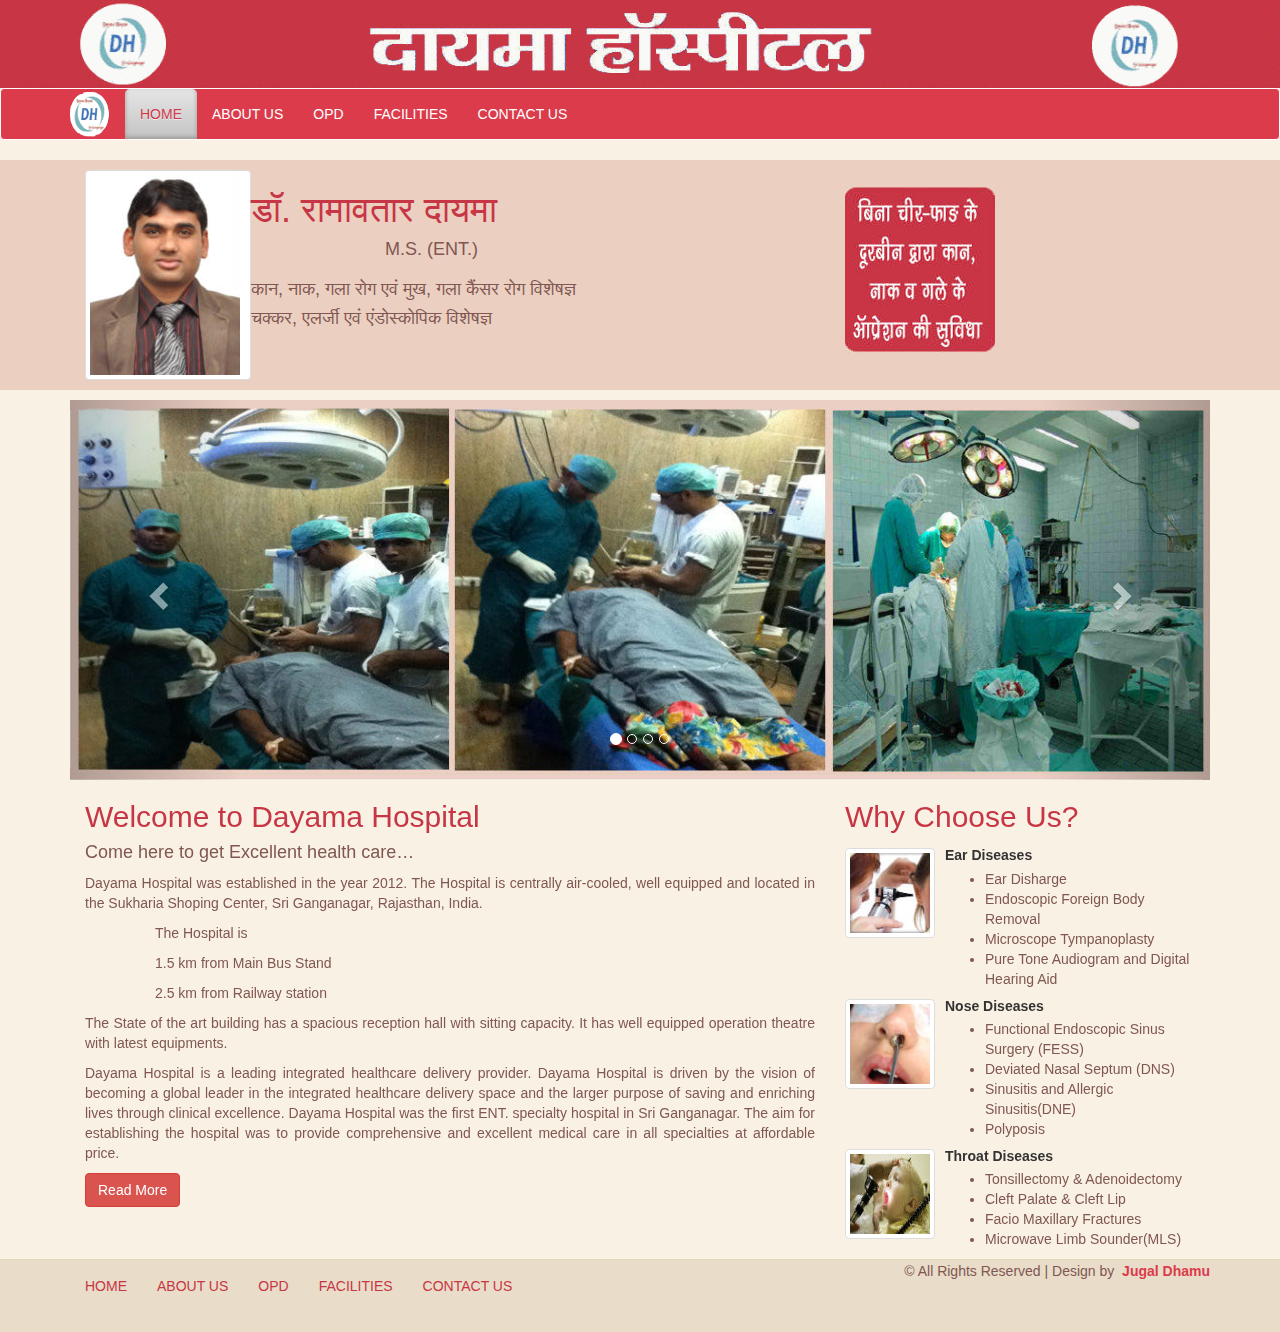
<file: index.html>
<!DOCTYPE HTML>
<html>
<head>
    <title>Dayama ENT Hospital || ENT Doctors Sri Ganganagar</title>
    <meta name="keywords" content="ENT, ENT Doctor, Sri Ganganagar, ENT in sri Ganganagar, ENT">
    <meta name="description" content="ENT Doctor in Sri Ganganagar, ENT surgeon in Sri Ganganagar Dr. Ramavtar Dayama is located at sukharia shoping center, opp. choudhary ultrasound, Sri Ganganagar(Rajasthan), ENT">
    <meta http-equiv="Content-Language" content="hi">
    <meta http-equiv="Content-Language" content="En">
    <meta http-equiv="Content-Type" content="text/html; charset=utf-8" />
    <!-- Bootstrap CDN-->
    <!-- Latest compiled and minified CSS -->
    <link rel="stylesheet" href="https://maxcdn.bootstrapcdn.com/bootstrap/3.2.0/css/bootstrap.min.css">
    <link href="https://maxcdn.bootstrapcdn.com/font-awesome/4.1.0/css/font-awesome.min.css" rel="stylesheet">
    <!-- Optional theme -->
    <!--End Bootstrap CDN-->
    <link href="css/style.css" rel="stylesheet" type="text/css" media="all" />

</head>
<div class="row-fluid">
    <img class="center-block img-responsive" src="images/banner.png" alt="header banner" />
</div>
<nav class="navbar navbar-custom" role="navigation">
  <div class="container">
    <div class="navbar-header">
      <button id="togl" class="navbar-toggle" type="button" data-toggle="collapse" data-target=".bs-navbar-collapse">
        <span class="sr-only">Menu</span>
        <span class="icon-bar"></span>
        <span class="icon-bar"></span>
        <span class="icon-bar"></span>
      </button>
       <a class="navbar-brand" rel="home" href="#" title="Dayama Hospital">
        <img style="max-width:100%; margin-top: -12px;"
             src="images/logo.png">
        </a>
    </div>
    <div class="collapse navbar-collapse bs-navbar-collapse"> 
      <ul class="nav navbar-nav">
        <li class="active">
          <a href="#">HOME</a>
        </li>
        <li>
          <a href="about.html">ABOUT US</a>
        </li>
        <li class="dropdown"><a href="opd.html" class="dropdown-toggle" data-toggle="dropdown">OPD</a>
              <ul class="dropdown-menu">
                  <li class="dropdown header">Our OPDs</a></li>
                  <li><a href="opd.html">Sri Karanpur</a></li>
                  <li><a href="opd.html">Padampur</a></li>
                  <li><a href="opd.html#rsnr">Raisinghnagar</a></li>
                  <li><a href="opd.html#gspr">Gajsingh pur</a></li>
                  <li><a href="opd.html#apgh">Anoopgarh</a></li>
                  <li><a href="opd.html#ghsn">Gharsana</a></li>
                  <li><a href="opd.html#abhr">Abohar</a></li>
                  <li><a href="opd.html#mlot">Malout</a></li>
                  <li><a href="opd.html#stgh">Suratgarh</a></li>
              </ul>
        </li>
        <li class="dropdown"><a href="facility.html" class="dropdown-toggle" data-toggle="dropdown">FACILITIES</a>
              <ul class="dropdown-menu">
                  <li><a href="facility.html">Endoscopy</a></li>
                  <li><a href="facility.html">Audiometer Testing</a></li>
                  <li><a href="facility.html#medical">Medical Store</a></li>
                  <li><a href="facility.html#ward">Patient Ward</a></li>
                  <li><a href="facility.html#theatre">Operation Theatre</a></li>
                  <li><a href="facility.html#lab">Laboratory</a></li>
              </ul>
        </li>
        <li>
          <a href="contact.html">CONTACT US</a>
        </li>
      </ul>
    </div>
    </div>
</nav>
    <body>
    <div id="p" class="container-fluid">
        <div class="container">
        <div class="col-xs-12 col-sm-8 col-md-8 col-lg-8">
            <div class="media">
            <img class="media-object img-thumbnail pull-left" src="images/profile.jpg" alt="profile Photo">
                <div class="media-heading">
                <h1 class="media-title">डॉ. रामावतार दायमा</h1>
                <h4 style="padding-left:300px;" class="media-title">M.S. (ENT.)</h4>
                </div>
                <div class="media-body">
                <h4 lang="hi" id="hind">कान, नाक, गला रोग एवं मुख, गला कैंसर रोग विशेषज्ञ</h4>
                <h4 lang="hi" id="hind">चक्कर, एलर्जी एवं एंडोस्कोपिक विशेषज्ञ</h4>
                </div>
            </div>
        </div>
        <div  class="col-xs-12 col-sm-2 col-md-2 col-lg-2">
            <img class="img-responsive" src="images/add.jpg" />
        </div>
        </div>
    </div>

    <p></p>
    <div class="container">
        <div id="slider" class="carousel slide" data-ride="carousel">
            <ol class="carousel-indicators">
                <li data-target="#slider" data-slide-to="0" class="active"></li>
                <li data-target="#slider" data-slide-to="1"></li>
                <li data-target="#slider" data-slide-to="2"></li>
                <li data-target="#slider" data-slide-to="3"></li>
            </ol>
            <div class="carousel-inner">
                <div class="active item">
                    <img src="./images/slide-1.jpg" alt="" />
                </div>
                <div class="item">
                    <img src="./images/slide-2.jpg" alt="" />
                </div>
                <div class="item">
                    <img src="./images/slide-3.jpg" alt="" />
                </div>
                <div class="item">
                    <img src="./images/slide-4.jpg" alt="" />
                </div>
            </div>
            <a class="left carousel-control" href="#slider" data-slide="prev"><span class="glyphicon glyphicon-chevron-left"></span></a>
            <a class="right carousel-control" href="#slider" data-slide="next"><span class="glyphicon glyphicon-chevron-right"></span></a>
        </div>
    </div>

   <div class="container">
       <div class="col-sm-6 col-md-8 col-md-8">
            <h2>Welcome to Dayama Hospital</h2>
			<h4>Come here to get Excellent health care…</h4>
			<p class="text-justify">Dayama Hospital was established in the year 2012. The Hospital is centrally air-cooled, well equipped and located in the Sukharia Shoping Center, Sri Ganganagar, Rajasthan, India.</p>
            <p style="text-indent: 5em;">The Hospital is</p>
            <p style="text-indent: 5em;">1.5 km from Main Bus Stand</p>
            <p style="text-indent: 5em;">2.5 km from Railway station</p>

            <p class="text-justify">The State of the art building has a spacious reception hall with sitting capacity. It has well equipped operation theatre with latest equipments.</p>
			<p class="text-justify">Dayama Hospital is a leading integrated healthcare delivery provider. Dayama Hospital is driven by the vision of becoming a global leader in the integrated healthcare delivery space and the larger purpose of saving and enriching lives through clinical excellence. Dayama Hospital was the first ENT. specialty hospital in Sri Ganganagar. The aim for establishing the hospital was to provide comprehensive and excellent medical care in all specialties at affordable price.</p>
    <a href="#" class="btn btn-primary btn-danger">Read More</a>
       </div>
       <div class="col-sm-6 col-md-4 col-md-4">
            <h2>Why Choose Us?</h2>
            <div class="media">
               <a class="pull-left" href="#"> <img class="media-object img-thumbnail" src="./images/ear-media.jpg" alt="Ear Diseases" /></a>
                <div class="media-body">    
                    <h5 class="media-heading"><strong>Ear Diseases</strong></h5>
                        <ul class="l_clr">
                            <li>Ear Disharge</li>
                            <li>Endoscopic Foreign Body Removal</li>
                            <li>Microscope Tympanoplasty</li>
                            <li>Pure Tone Audiogram and Digital Hearing Aid</li>
                        </ul>
                </div>
               <a class="pull-left" href="#"> <img class="media-object img-thumbnail" src="./images/nose-media.jpg" alt="Nose Diseases" /></a>
                <div class="media-body">    
                    <h5 class="media-heading"><strong>Nose Diseases</strong></h5>
                        <ul class="l_clr">
                            <li>Functional Endoscopic Sinus Surgery (FESS)</li>
                            <li>Deviated Nasal Septum (DNS)</li>
                            <li>Sinusitis and Allergic Sinusitis(DNE)</li>
                            <li>Polyposis</li>
                        </ul>
                </div>
               <a class="pull-left" href="#"> <img class="media-object img-thumbnail" src="./images/throat-media.jpg" alt="Throat Diseases" /></a>
                <div class="media-body">    
                    <h5 class="media-heading"><strong>Throat Diseases</strong></h5><ul class="l_clr">
                            <li>Tonsillectomy & Adenoidectomy</li>
                            <li>Cleft Palate & Cleft Lip</li>
                            <li>Facio Maxillary Fractures</li>
                            <li>Microwave Limb Sounder(MLS)</li>
                        </ul>                    
                </div>
            </div>
       </div>
   </div>
   <div class="container-fluid" id="bg_color">
     <div class="navbar navbar-custom_a navbar-bottom">
         <div class="container">
          <ul class="nav navbar-nav a_clr">
            <li class="active">
              <a href="#">HOME</a>
            </li>
            <li>
              <a href="about.html">ABOUT US</a>
            </li>
            <li>
              <a href="opd.html">OPD</a>
            </li>
            <li>
              <a href="facility.html">FACILITIES</a>
            </li>
            <li>
              <a href="contact.html">CONTACT US</a>
            </li>
          </ul>
			<p class="pull-right">© All Rights Reserved | Design by&nbsp; <a style="text-decoration:none; color:#DC3B4B;" href="http://dhamu.in/"> <strong>Jugal Dhamu</strong></a></p>
         </div>
     </div>
    <!-- Latest compiled and minified JavaScript -->
    <script src="http://cdnjs.cloudflare.com/ajax/libs/jquery/2.0.3/jquery.min.js"></script>
    <script src="https://maxcdn.bootstrapcdn.com/bootstrap/3.2.0/js/bootstrap.min.js"></script>
    </body>
</html>
</file>
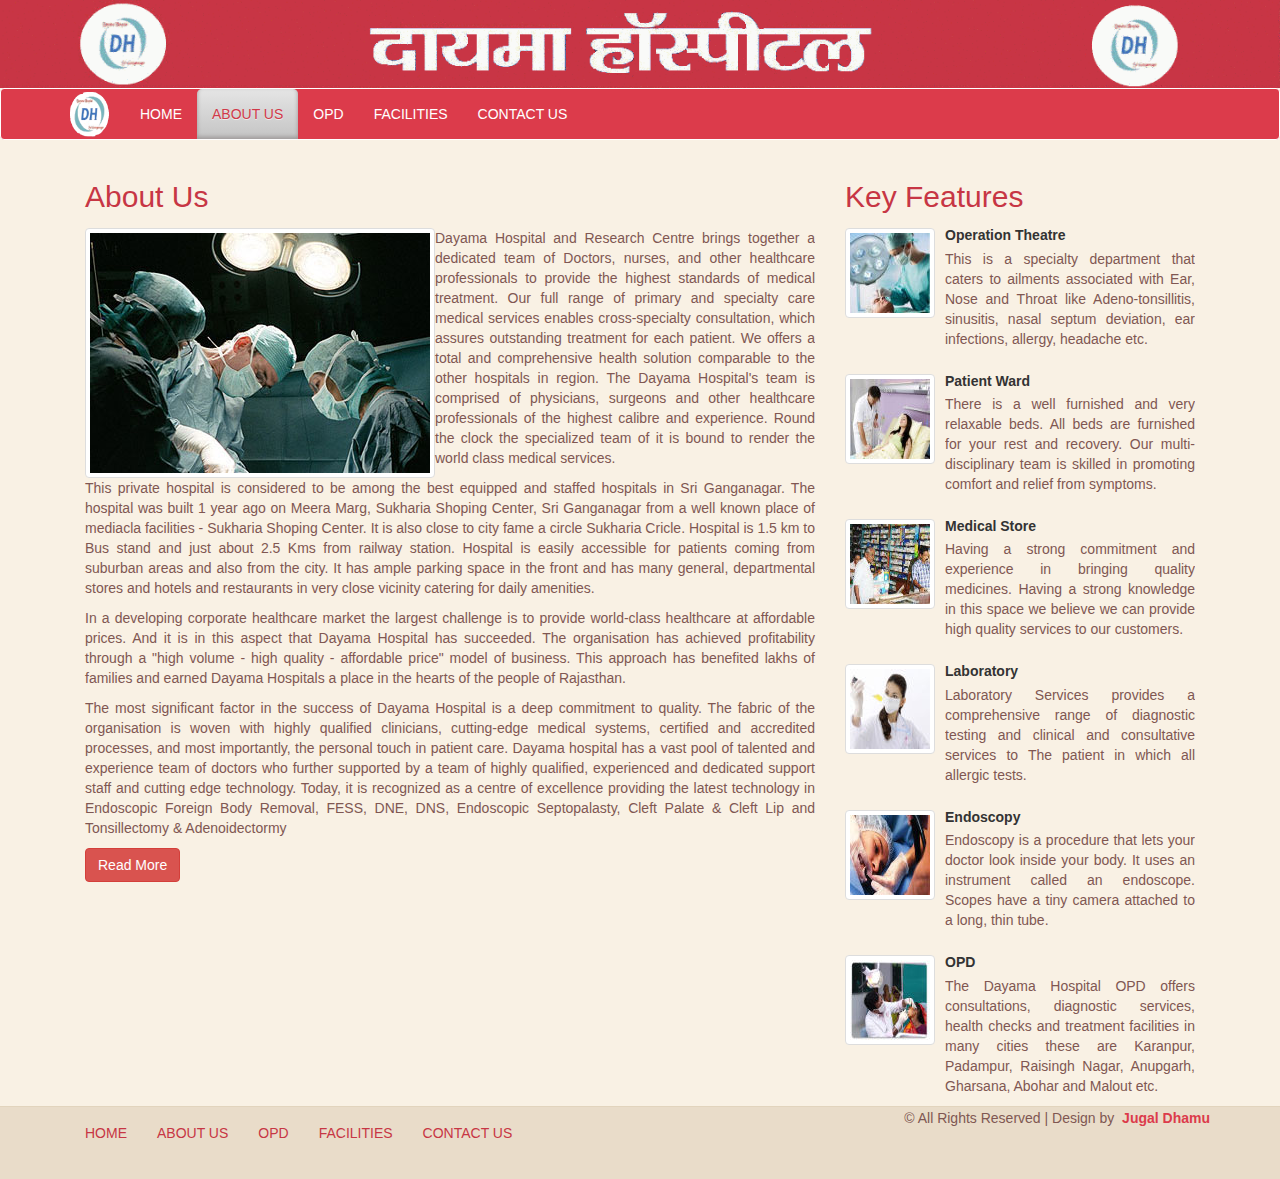
<file: about.html>
<!DOCTYPE HTML>
<html>
<head>
    <title>Dayama ENT Hospital || About Dayama Hospial</title>
    <meta name="keywords" content="ENT, ENT Doctor, Sri Ganganagar, ENT in sri Ganganagar, ENT">
    <meta name="description" content="ENT Doctor in Sri Ganganagar, ENT surgeon in Sri Ganganagar Dr. Ramavtar Dayama is located at sukharia shoping center, opp. choudhary ultrasound, Sri Ganganagar(Rajasthan), ENT">
    <meta http-equiv="Content-Language" content="hi">
    <meta http-equiv="Content-Language" content="En">
    <meta http-equiv="Content-Type" content="text/html; charset=utf-8" />
    <!-- Bootstrap CDN-->
    <!-- Latest compiled and minified CSS -->
    <link rel="stylesheet" href="https://maxcdn.bootstrapcdn.com/bootstrap/3.2.0/css/bootstrap.min.css">
    <link href="https://maxcdn.bootstrapcdn.com/font-awesome/4.1.0/css/font-awesome.min.css" rel="stylesheet">
    <!-- Optional theme -->
    <!--End Bootstrap CDN-->
    <link href="css/style.css" rel="stylesheet" type="text/css" media="all" />

</head>
<div class="row-fluid">
    <img class="center-block img-responsive" src="images/banner.png" alt="header banner" />
</div>
<nav class="navbar navbar-custom" role="navigation">
  <div class="container">
    <div class="navbar-header">
      <button id="togl" class="navbar-toggle" type="button" data-toggle="collapse" data-target=".bs-navbar-collapse">
        <span class="sr-only">Menu</span>
        <span class="icon-bar"></span>
        <span class="icon-bar"></span>
        <span class="icon-bar"></span>
      </button>
       <a class="navbar-brand" rel="home" href="index.html" title="Dayama Hospital">
        <img style="max-width:100%; margin-top: -12px;"
             src="images/logo.png">
        </a>
    </div>
    <div class="collapse navbar-collapse bs-navbar-collapse"> 
      <ul class="nav navbar-nav">
        <li>
          <a href="index.html">HOME</a>
        </li>
        <li class="active">
          <a href="#">ABOUT US</a>
        </li>
        <li class="dropdown"><a href="opd.html" class="dropdown-toggle" data-toggle="dropdown">OPD</a>
              <ul class="dropdown-menu">
                  <li class="dropdown header">Our OPDs</a></li>
                  <li><a href="opd.html">Sri Karanpur</a></li>
                  <li><a href="opd.html">Padampur</a></li>
                  <li><a href="opd.html#rsnr">Raisinghnagar</a></li>
                  <li><a href="opd.html#gspr">Gajsingh pur</a></li>
                  <li><a href="opd.html#apgh">Anoopgarh</a></li>
                  <li><a href="opd.html#ghsn">Gharsana</a></li>
                  <li><a href="opd.html#abhr">Abohar</a></li>
                  <li><a href="opd.html#mlot">Malout</a></li>
                  <li><a href="opd.html#stgh">Suratgarh</a></li>
              </ul>
        </li>
        <li class="dropdown"><a href="facility.html" class="dropdown-toggle" data-toggle="dropdown">FACILITIES</a>
              <ul class="dropdown-menu">
                  <li><a href="facility.html">Endoscopy</a></li>
                  <li><a href="facility.html">Audiometer Testing</a></li>
                  <li><a href="facility.html#medical">Medical Store</a></li>
                  <li><a href="facility.html#ward">Patient Ward</a></li>
                  <li><a href="facility.html#theatre">Operation Theatre</a></li>
                  <li><a href="facility.html#lab">Laboratory</a></li>
              </ul>
        </li>
        <li>
          <a href="contact.html">CONTACT US</a>
        </li>
      </ul>
    </div>
    </div>
</nav>
    <body>
       <div class="container">
       <div class="col-sm-12 col-md-8 col-lg-8">
            <h2>About Us</h2>
            <div class="media">
                <div class="media-object">
                <img class="pull-left img-thumbnail img-responsive" src="images/about.jpg" />
                </div>
                <div style="overflow:visible;" class="media-body">
			        <p class="text-justify">Dayama Hospital and Research Centre brings together a dedicated team of Doctors, nurses, and other healthcare professionals to provide the highest standards of medical treatment. Our full range of primary and specialty care medical services enables cross-specialty consultation, which assures outstanding treatment for each patient. We offers a total and comprehensive health solution comparable to the other hospitals in region. The Dayama Hospital's team is comprised of physicians, surgeons and other healthcare professionals of the highest calibre and experience. Round the clock the specialized team of it is bound to render the world class medical services.</p>
                </div>
            </div>
			<p class="text-justify">This private hospital is considered to be among the best equipped and staffed hospitals in Sri Ganganagar. The hospital was built 1 year ago on Meera Marg, Sukharia Shoping Center, Sri Ganganagar from a well known place of mediacla facilities - Sukharia Shoping Center. It is also close to city fame a circle Sukharia Cricle. Hospital is 1.5 km to Bus stand and just about 2.5 Kms from railway station. Hospital is easily accessible for patients coming from suburban areas and also from the city. It has ample parking space in the front and has many general, departmental stores and hotels and restaurants in very close vicinity catering for daily amenities.</p>
			<p class="text-justify">In a developing corporate healthcare market the largest challenge is to provide world-class healthcare at affordable prices. And it is in this aspect that Dayama Hospital has succeeded. The organisation has achieved profitability through a "high volume - high quality - affordable price" model of business. This approach has benefited lakhs of families and earned Dayama Hospitals a place in the hearts of the people of Rajasthan.</p>
			<p class="text-justify">The most significant factor in the success of Dayama Hospital is a deep commitment to quality. The fabric of the organisation is woven with highly qualified clinicians, cutting-edge medical systems, certified and accredited processes, and most importantly, the personal touch in patient care. Dayama hospital has a vast pool of talented and experience team of doctors who further supported by a team of highly qualified, experienced and dedicated support staff and cutting edge technology. Today, it is recognized as a centre of excellence providing the latest technology in Endoscopic Foreign Body Removal, FESS, DNE, DNS, Endoscopic Septopalasty, Cleft Palate & Cleft Lip and Tonsillectomy & Adenoidectormy</p>
    <a href="#" class="btn btn-primary btn-danger">Read More</a>
       </div>
       <div class="col-sm-12 col-md-4 col-lg-4">
            <h2>Key Features</h2>
            <div class="media">
                <a class="pull-left" href="facility.html#theatre"> <img class="media-object img-thumbnail" src="./images/key-1.jpg" alt="Operation" /></a>
                <div class="media-body">    
                    <h5 class="media-heading"><strong>Operation Theatre</strong></h5>
                        <p class="text-justify">This is a specialty department that caters to ailments associated with Ear, Nose and Throat like Adeno-tonsillitis, sinusitis, nasal septum deviation, ear infections, allergy, headache etc.</p>
                </div>
            </div>
            <div class="media">
               <a class="pull-left" href="facility.html#ward"> <img class="media-object img-thumbnail" src="./images/key-2.jpg" alt="Patient Ward" /></a>
                <div class="media-body">    
                    <h5 class="media-heading"><strong>Patient Ward</strong></h5>
                        <p class="text-justify">There is a well furnished and very relaxable beds. All beds are furnished for your rest and recovery. Our multi-disciplinary team is skilled in promoting comfort and relief from symptoms.</p>                       
                </div>
            </div>
            <div class="media">
               <a class="pull-left" href="facility.html#medical"> <img class="media-object img-thumbnail" src="./images/key-3.jpg" alt="Medical Store" /></a>
                <div class="media-body">    
                    <h5 class="media-heading"><strong>Medical Store</strong></h5>
                        <p class="text-justify">Having a strong commitment and experience in bringing quality medicines. Having a strong knowledge in this space we believe we can provide high quality services to our customers.</p> 
                </div>
            </div>
            <div class="media">
                 <a class="pull-left" href="facility.html#lab"> <img class="media-object img-thumbnail" src="./images/key-4.jpg" alt="Lab" /></a>
                <div class="media-body">    
                    <h5 class="media-heading"><strong>Laboratory</strong></h5>
                        <p class="text-justify">Laboratory Services provides a comprehensive range of diagnostic testing and clinical and consultative services to The patient in which all allergic tests.</p>
                </div>
            </div>
            <div class="media">
               <a class="pull-left" href="facility.html#e_center"> <img class="media-object img-thumbnail" src="./images/key-5.jpg" alt="Endoscopy" /></a>
                <div class="media-body">    
                    <h5 class="media-heading"><strong>Endoscopy</strong></h5>
                        <p class="text-justify">Endoscopy is a procedure that lets your doctor look inside your body. It uses an instrument called an endoscope. Scopes have a tiny camera attached to a long, thin tube.</p>
                </div>
            </div>
            <div class="media">
               <a class="pull-left" href="opd.html"> <img class="media-object img-thumbnail" src="./images/key-6.jpg" alt="OPD" /></a>
                <div class="media-body">    
                    <h5 class="media-heading"><strong>OPD</strong></h5>
                        <p class="text-justify">The Dayama Hospital OPD offers consultations, diagnostic services, health checks and treatment facilities in many cities these are Karanpur, Padampur, Raisingh Nagar, Anupgarh, Gharsana, Abohar and Malout etc.</p>
                </div>
            </div>
       </div>
   </div>
   <div class="container-fluid" id="bg_color">
     <div class="navbar navbar-custom_a navbar-bottom">
         <div class="container">
          <ul class="nav navbar-nav">
            <li class="active">
              <a href="index.html">HOME</a>
            </li>
            <li>
              <a href="#">ABOUT US</a>
            </li>
            <li>
              <a href="opd.html">OPD</a>
            </li>
            <li>
              <a href="facility.html">FACILITIES</a>
            </li>
            <li>
              <a href="contact.html">CONTACT US</a>
            </li>
          </ul>
			<p class="pull-right">© All Rights Reserved | Design by&nbsp; <a style="text-decoration:none; color:#DC3B4B;" href="http://dhamu.in/"> <strong>Jugal Dhamu</strong></a></p>
         </div>
     </div>
    <!-- Latest compiled and minified JavaScript -->
    <script src="http://cdnjs.cloudflare.com/ajax/libs/jquery/2.0.3/jquery.min.js"></script>
    <script src="https://maxcdn.bootstrapcdn.com/bootstrap/3.2.0/js/bootstrap.min.js"></script>
    </body>
</html>
</file>
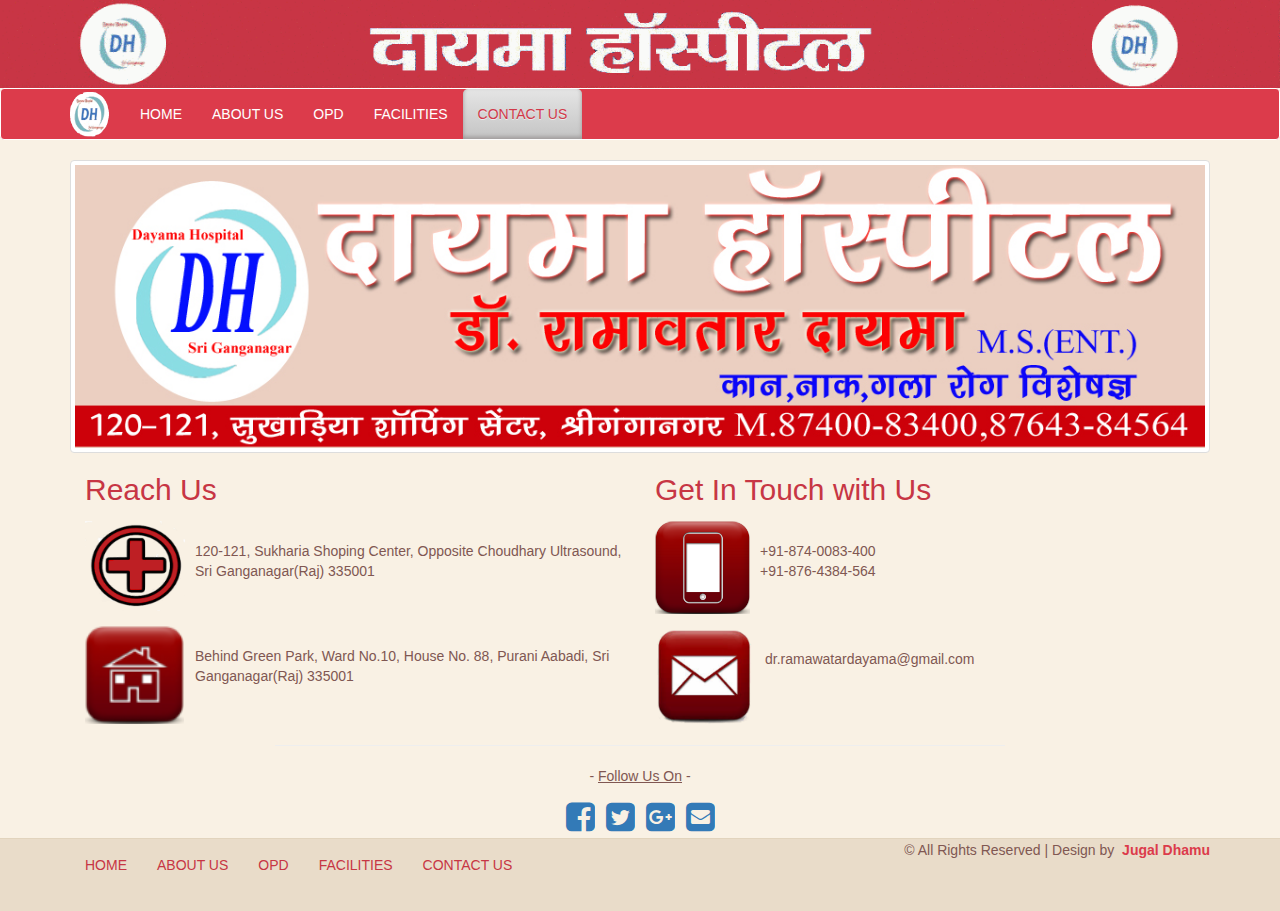
<file: contact.html>
<!DOCTYPE HTML>
<html>
<head>
    <title>Dayama ENT Hospital || Contact Dayama Hospial</title>
    <meta name="keywords" content="ENT, ENT Doctor, Sri Ganganagar, ENT in sri Ganganagar, ENT">
    <meta name="description" content="ENT Doctor in Sri Ganganagar, ENT surgeon in Sri Ganganagar Dr. Ramavtar Dayama is located at sukharia shoping center, opp. choudhary ultrasound, Sri Ganganagar(Rajasthan), ENT">
    <meta http-equiv="Content-Language" content="hi">
    <meta http-equiv="Content-Language" content="En">
    <meta http-equiv="Content-Type" content="text/html; charset=utf-8" />
    <!-- Bootstrap CDN-->
    <!-- Latest compiled and minified CSS -->
    <link rel="stylesheet" href="https://maxcdn.bootstrapcdn.com/bootstrap/3.2.0/css/bootstrap.min.css">
    <link href="https://maxcdn.bootstrapcdn.com/font-awesome/4.1.0/css/font-awesome.min.css" rel="stylesheet">
    <!-- Optional theme -->
    <!--End Bootstrap CDN-->
    <link href="css/style.css" rel="stylesheet" type="text/css" media="all" />

</head>
<div class="row-fluid">
    <img class="center-block img-responsive" src="images/banner.png" alt="header banner" />
</div>
<nav class="navbar navbar-custom" role="navigation">
  <div class="container">
    <div class="navbar-header">
      <button id="togl" class="navbar-toggle" type="button" data-toggle="collapse" data-target=".bs-navbar-collapse">
        <span class="sr-only">Menu</span>
        <span class="icon-bar"></span>
        <span class="icon-bar"></span>
        <span class="icon-bar"></span>
      </button>
       <a class="navbar-brand" rel="home" href="index.html" title="Dayama Hospital">
        <img style="max-width:100%; margin-top: -12px;"
             src="images/logo.png">
        </a>
    </div>
    <div class="collapse navbar-collapse bs-navbar-collapse"> 
      <ul class="nav navbar-nav">
        <li>
          <a href="index.html">HOME</a>
        </li>
        <li>
          <a href="about.html">ABOUT US</a>
        </li>
        <li class="dropdown"><a href="opd.html" class="dropdown-toggle" data-toggle="dropdown">OPD</a>
              <ul class="dropdown-menu">
                  <li class="dropdown header">Our OPDs</a></li>
                  <li><a href="opd.html">Sri Karanpur</a></li>
                  <li><a href="opd.html">Padampur</a></li>
                  <li><a href="opd.html#rsnr">Raisinghnagar</a></li>
                  <li><a href="opd.html#gspr">Gajsingh pur</a></li>
                  <li><a href="opd.html#apgh">Anoopgarh</a></li>
                  <li><a href="opd.html#ghsn">Gharsana</a></li>
                  <li><a href="opd.html#abhr">Abohar</a></li>
                  <li><a href="opd.html#mlot">Malout</a></li>
                  <li><a href="opd.html#stgh">Suratgarh</a></li>
              </ul>
        </li>
        <li class="dropdown"><a href="facility.html" class="dropdown-toggle" data-toggle="dropdown">FACILITIES</a>
              <ul class="dropdown-menu">
                  <li><a href="facility.html">Endoscopy</a></li>
                  <li><a href="facility.html">Audiometer Testing</a></li>
                  <li><a href="facility.html#medical">Medical Store</a></li>
                  <li><a href="facility.html#ward">Patient Ward</a></li>
                  <li><a href="facility.html#theatre">Operation Theatre</a></li>
                  <li><a href="facility.html#lab">Laboratory</a></li>
              </ul>
        </li>
        <li class="active">
          <a href="#">CONTACT US</a>
        </li>
      </ul>
    </div>
    </div>
</nav>
    <body>
       <div class="container">
                <img class="center-block img-thumbnail img-responsive" src="images/cont-banner.jpg" />
       <div class="col-sm-6 col-md-6 col-lg-6">
            <h2>Reach Us</h2>
            <div class="media">
                <img class="media-object pull-left img-responsive" src="images/hp_add.png">
               <div class="media-body"> 
                    <p style="padding-top:20px;" class="pull-left">120-121, Sukharia Shoping Center, Opposite Choudhary Ultrasound,  Sri Ganganagar(Raj) 335001</p>
               </div> 
            </div>
            <div class="media">
                <img class="media-object pull-left img-responsive" src="images/home_add.png">
               <div class="media-body"> 
                    <p style="padding-top:20px;" class="pull-left">Behind Green Park, Ward No.10, House No. 88, Purani Aabadi, Sri Ganganagar(Raj) 335001</p>
               </div> 
            </div>
       </div>
       <div class="col-sm-6 col-md-6 col-lg-6">
            <h2>Get In Touch with Us</h2>
            <div class="media">
                    <img class="media-object pull-left img-responsive" src="images/phone.png">
               <div class="media-body"> 
                    <p style="padding-top:20px;" class="pull-left">+91-874-0083-400<br> +91-876-4384-564</p>
               </div> 
            </div>
            <div class="media">
                <img class="media-object pull-left img-responsive" src="images/email.png">
               <div class="media-body"> 
                    <p style="padding-top:20px;" class="pull-left">dr.ramawatardayama@gmail.com</p>
               </div> 
            </div>
       </div>
       <div class="col-sm-8 col-md-8 col-lg-8 col-sm-offset-2 col-md-offset-2 col-lg-offset-2">
            <hr />
            <div class="text-center center-block">
            <p class="txt-railway">- <u>Follow Us On</u> -</p>
                <a href="https://www.facebook.com/ramawatardayama"><i id="social" class="fa fa-facebook-square fa-3x social-fb"></i></a>
                <a href="https://twitter.com/"><i id="social" class="fa fa-twitter-square fa-3x social-tw"></i></a>
                <a href="https://plus.google.com/"><i id="social" class="fa fa-google-plus-square fa-3x social-gp"></i></a>
                <a href="mailto:dr.ramawatardayama@gmail.com"><i id="social" class="fa fa-envelope-square fa-3x social-em"></i></a>
                </div>
            </div>
       </div>
   </div>
   <div class="container-fluid" id="bg_color">
     <div class="navbar navbar-custom_a navbar-bottom">
         <div class="container">
          <ul class="nav navbar-nav">
            <li class="active">
              <a href="index.html">HOME</a>
            </li>
            <li>
              <a href="about.html">ABOUT US</a>
            </li>
            <li>
              <a href="opd.html">OPD</a>
            </li>
            <li>
              <a href="facility.html">FACILITIES</a>
            </li>
            <li>
              <a href="#">CONTACT US</a>
            </li>
          </ul>
			<p class="pull-right">© All Rights Reserved | Design by&nbsp; <a style="text-decoration:none; color:#DC3B4B;" href="http://dhamu.in/"> <strong>Jugal Dhamu</strong></a></p>
         </div>
     </div>
    <!-- Latest compiled and minified JavaScript -->
    <script src="http://cdnjs.cloudflare.com/ajax/libs/jquery/2.0.3/jquery.min.js"></script>
    <script src="https://maxcdn.bootstrapcdn.com/bootstrap/3.2.0/js/bootstrap.min.js"></script>
    </body>
</html>
</file>
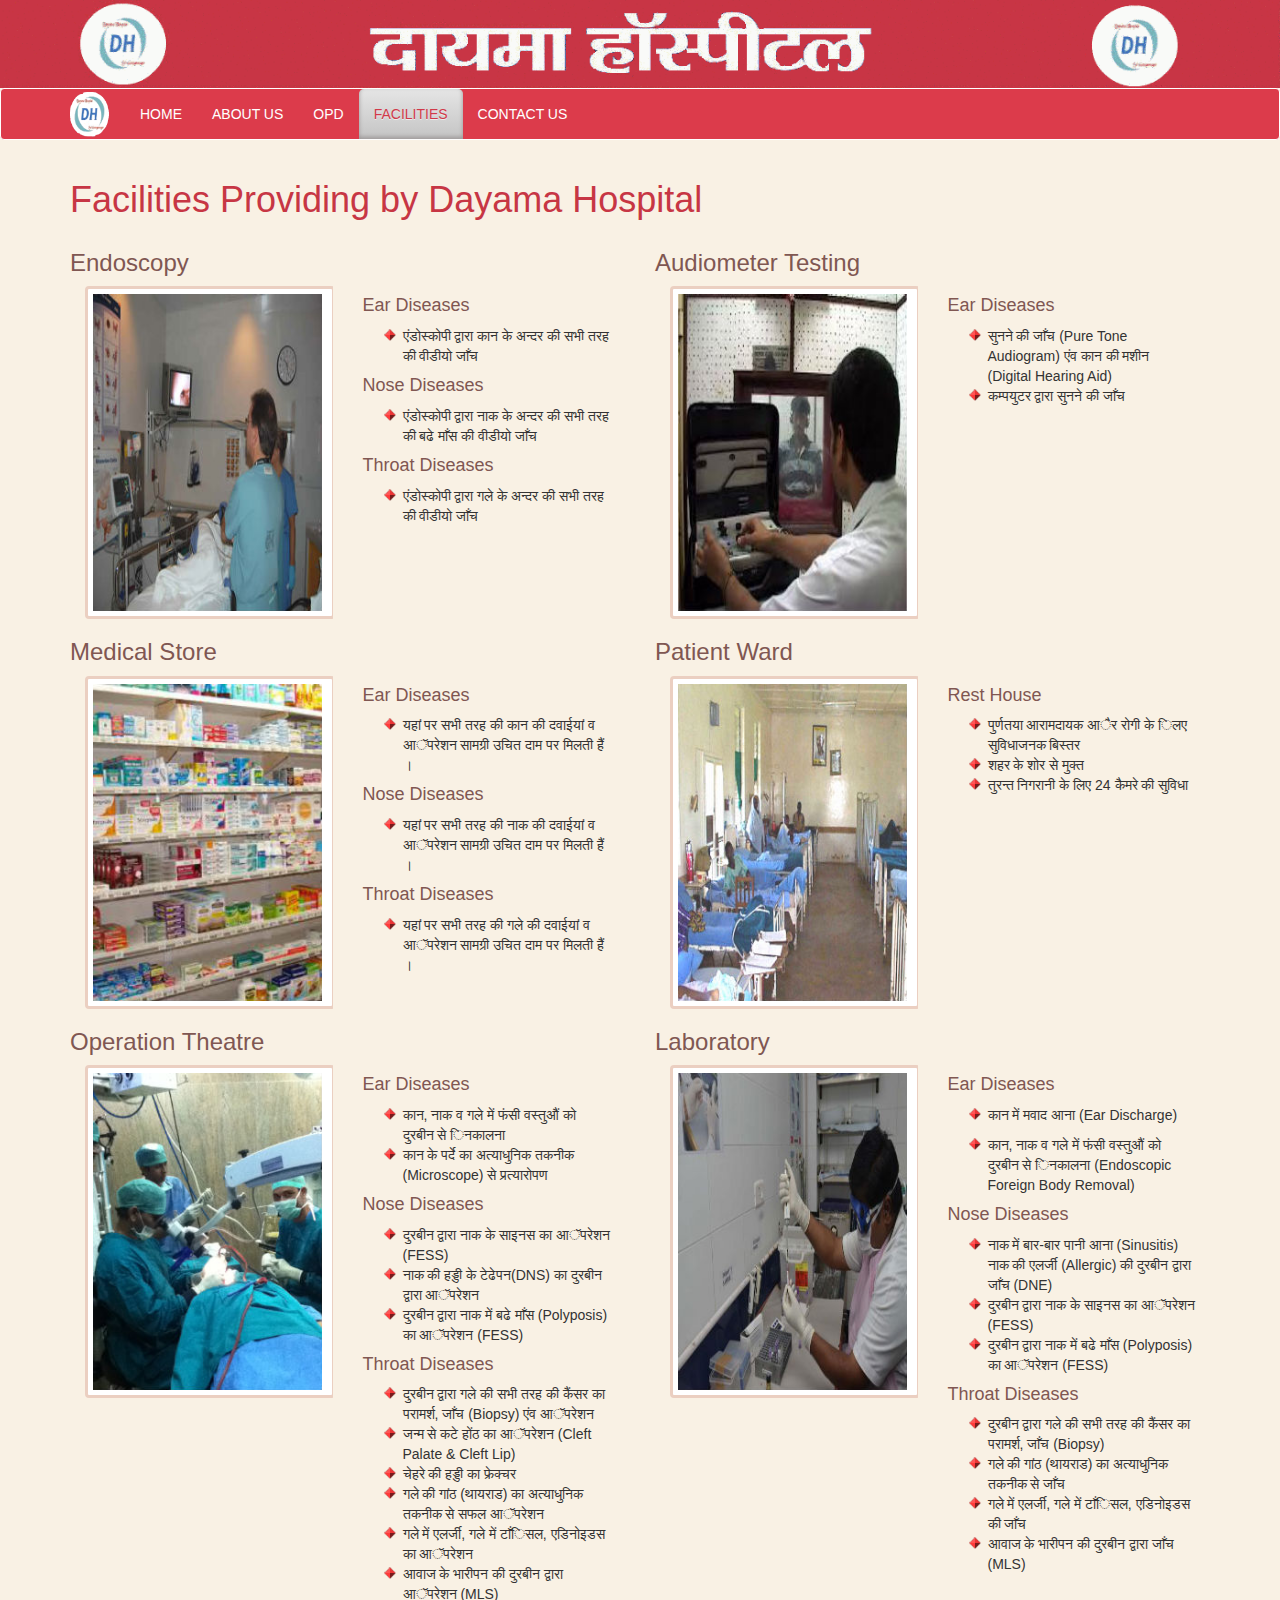
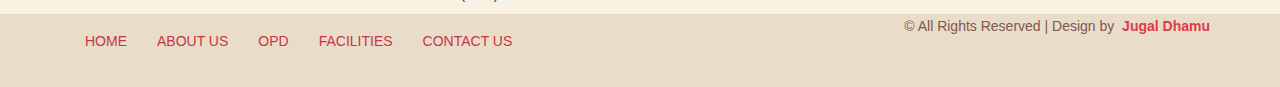
<file: facility.html>
<!DOCTYPE HTML>
<html>
<head>
    <title>Dayama ENT Hospital || Facilities of Dayama Hospital</title>
    <meta name="keywords" content="ENT, ENT Doctor, Sri Ganganagar, ENT in sri Ganganagar, ENT">
    <meta name="description" content="ENT Doctor in Sri Ganganagar, ENT surgeon in Sri Ganganagar Dr. Ramavtar Dayama is located at sukharia shoping center, opp. choudhary ultrasound, Sri Ganganagar(Rajasthan), ENT">
    <meta http-equiv="Content-Language" content="hi">
    <meta http-equiv="Content-Language" content="En">
    <meta http-equiv="Content-Type" content="text/html; charset=utf-8" />
    <!-- Bootstrap CDN-->
    <!-- Latest compiled and minified CSS -->
    <link rel="stylesheet" href="https://maxcdn.bootstrapcdn.com/bootstrap/3.2.0/css/bootstrap.min.css">
    <link href="https://maxcdn.bootstrapcdn.com/font-awesome/4.1.0/css/font-awesome.min.css" rel="stylesheet">
    <!-- Optional theme -->
    <!--End Bootstrap CDN-->
    <link href="css/style.css" rel="stylesheet" type="text/css" media="all" />

</head>
<div class="row-fluid">
    <img class="center-block img-responsive" src="images/banner.png" alt="header banner" />
</div>
<nav class="navbar navbar-custom" role="navigation">
  <div class="container">
    <div class="navbar-header">
      <button id="togl" class="navbar-toggle" type="button" data-toggle="collapse" data-target=".bs-navbar-collapse">
        <span class="sr-only">Menu</span>
        <span class="icon-bar"></span>
        <span class="icon-bar"></span>
        <span class="icon-bar"></span>
      </button>
       <a class="navbar-brand" rel="home" href="index.html" title="Dayama Hospital">
        <img style="max-width:100%; margin-top: -12px;"
             src="images/logo.png">
        </a>
    </div>
    <div class="collapse navbar-collapse bs-navbar-collapse"> 
      <ul class="nav navbar-nav">
        <li>
          <a href="index.html">HOME</a>
        </li>
        <li >
          <a href="about.html">ABOUT US</a>
        </li>
        <li class="dropdown"><a href="opd.html" class="dropdown-toggle" data-toggle="dropdown">OPD</a>
              <ul class="dropdown-menu">
                  <li class="dropdown header">Our OPDs</a></li>
                  <li><a href="opd.html">Sri Karanpur</a></li>
                  <li><a href="opd.html">Padampur</a></li>
                  <li><a href="opd.html#rsnr">Raisinghnagar</a></li>
                  <li><a href="opd.html#gspr">Gajsingh pur</a></li>
                  <li><a href="opd.html#apgh">Anoopgarh</a></li>
                  <li><a href="opd.html#ghsn">Gharsana</a></li>
                  <li><a href="opd.html#abhr">Abohar</a></li>
                  <li><a href="opd.html#mlot">Malout</a></li>
                  <li><a href="opd.html#stgh">Suratgarh</a></li>
              </ul>
        </li>
        <li class="active dropdown"><a href="facility.html" class="dropdown-toggle" data-toggle="dropdown">FACILITIES</a>
              <ul class="dropdown-menu">
                  <li><a href="#e_center">Endoscopy</a></li>
                  <li><a href="#test">Audiometer Testing</a></li>
                  <li><a href="#medical">Medical Store</a></li>
                  <li><a href="#ward">Patient Ward</a></li>
                  <li><a href="#theatre">Operation Theatre</a></li>
                  <li><a href="#lab">Laboratory</a></li>
              </ul>
        </li>
        <li>
          <a href="contact.html">CONTACT US</a>
        </li>
      </ul>
    </div>
    </div>
</nav>
    <body>
    <div id="p" class="container">
            <h1>Facilities Providing by Dayama Hospital</h1>
    <div class="row">
       <div id="e_center" class="col-sm-6 col-md-6 col-lg-6">
			<h3>Endoscopy</h3>
            <div class="col-sm-12 col-md-6 col-lg-6">
                <div class="media">
                    <img class="box pull-left media-object img-thumbnail img-responsive" src="images/endoscopy.jpg" />
                    <div class="media-body">
                    </div>
                </div>
            </div>
            <div class="col-sm-12 col-md-6 col-lg-6">
                <h4>Ear Diseases</h4>
                <ul style="list-style-image: url('./images/bullet.png');">
                    <li>एंडोस्कोपी द्वारा कान के अन्दर की सभी तरह की वीडीयो जाँच</li>
                </ul>
                <h4>Nose Diseases</h4>
                <ul style="list-style-image: url('./images/bullet.png');">
                    <li>एंडोस्कोपी द्वारा नाक के अन्दर की सभी तरह की बढे माँस की वीडीयो जाँच</li>
                </ul>
                <h4>Throat Diseases</h4>
                <ul style="list-style-image: url('./images/bullet.png');">
                    <li>एंडोस्कोपी द्वारा गले के अन्दर की सभी तरह की वीडीयो जाँच</li>
                </ul>
            </div>
       </div>
       <div id="test" class="col-sm-6 col-md-6 col-lg-6">
			<h3>Audiometer Testing</h3>
            <div class="col-sm-12 col-md-6 col-lg-6">
                <div class="media">
                    <img class="box pull-left media-object img-thumbnail img-responsive" src="images/audio-meter.jpg" />
                    <div class="media-body">
                    </div>
                </div>
            </div>
            <div class="col-sm-12 col-md-6 col-lg-6">
                <h4>Ear Diseases</h4>
                <ul style="list-style-image: url('./images/bullet.png');">
                    <li>सुनने की जाँच (Pure Tone Audiogram) एंव कान की मशीन (Digital Hearing Aid)</li>
                    <li>कम्पयुटर द्वारा  सुनने की जाँच </li>
                </ul>
            </div>
       </div>
    </div>
    <div class="row">
       <div id="medical" class="col-sm-6 col-md-6 col-lg-6">
			<h3>Medical Store</h3>
            <div class="col-sm-12 col-md-6 col-lg-6">
                <div class="media">
                    <img class="box pull-left media-object img-thumbnail img-responsive" src="images/medical-store.jpg" />
                    <div class="media-body">
                    </div>
                </div>
            </div>
            <div class="col-sm-12 col-md-6 col-lg-6">
                <h4>Ear Diseases</h4>
                <ul style="list-style-image: url('./images/bullet.png');">
                     <li>यहां पर सभी तरह की कान  की दवाईयां व आॅपरेशन सामग्री उचित दाम पर मिलती हैं ।</li>
                </ul>
                <h4>Nose Diseases</h4>
                <ul style="list-style-image: url('./images/bullet.png');">
                     <li>यहां पर सभी तरह की नाक  की दवाईयां व आॅपरेशन सामग्री उचित दाम पर मिलती हैं ।</li>
                </ul>
                <h4>Throat Diseases</h4>
                <ul style="list-style-image: url('./images/bullet.png');">
                     <li>यहां पर सभी तरह की गले  की दवाईयां व आॅपरेशन सामग्री उचित दाम पर मिलती हैं ।</li>
                </ul>
            </div>
       </div>
       <div id="ward" class="col-sm-6 col-md-6 col-lg-6">
			<h3>Patient Ward</h3>
            <div class="col-sm-12 col-md-6 col-lg-6">
                <div class="media">
                    <img class="box pull-left media-object img-thumbnail img-responsive" src="images/patient-ward.jpg" />
                    <div class="media-body">
                    </div>
                </div>
            </div>
            <div class="col-sm-12 col-md-6 col-lg-6">
                <h4>Rest House</h4>
                <ul style="list-style-image: url('./images/bullet.png');">
                    <li>पुर्णतया आरामदायक आैर रोगी के िलए सुविधाजनक बिस्तर</li>             
                    <li>शहर के शोर से मुक्त </li>
                    <li>तुरन्त निगरानी के लिए 24 कैमरे की सुविधा </li>
                </ul>
            </div>
        </div>
   </div>
   <div class="row">
       <div id="theatre" class="col-sm-6 col-md-6 col-lg-6">
			<h3>Operation Theatre</h3>
            <div class="col-sm-12 col-md-6 col-lg-6">
                <div class="media">
                    <img class="box pull-left media-object img-thumbnail img-responsive" src="images/operation.jpg" />
                    <div class="media-body">
                    <p>
                    </div>
                </div>
            </div>
            <div class="col-sm-12 col-md-6 col-lg-6">
                <h4>Ear Diseases</h4>
                <ul style="list-style-image: url('./images/bullet.png');">
                    <li>कान, नाक व गले में फंसी वस्तुऔं को दुरबीन से िनकालना </li>
                    <li>कान के पर्दे का अत्याधुनिक तकनीक (Microscope) से प्रत्यारोपण </li>
                </ul>
                <h4>Nose Diseases</h4>
                <ul style="list-style-image: url('./images/bullet.png');">
                    <li>दुरबीन द्वारा नाक के साइनस का आॅपरेशन (FESS)</li>
                    <li>नाक की हड्डी के टेढेपन(DNS) का दुरबीन द्वारा आॅपरेशन</li>
                    <li>दुरबीन द्वारा नाक में बढे माँस (Polyposis) का आॅपरेशन (FESS)</li>
                </ul>
                <h4>Throat Diseases</h4>
                <ul style="list-style-image: url('./images/bullet.png');">
                    <li>दुरबीन द्वारा गले की सभी तरह की कैंसर का परामर्श, जाँच (Biopsy) एंव आॅपरेशन</li>
                    <li>जन्म से कटे होंठ का आॅपरेशन (Cleft Palate & Cleft Lip)</li>
                    <li>चेहरे की हड्डी का फ्रेक्चर </li>
                    <li>गले की गांठ (थायराड) का अत्याधुनिक तकनीक से सफल आॅपरेशन </li>
                    <li>गले में एलर्जी, गले में टाँिसल, एडिनोइडस का आॅपरेशन </li>
                    <li>आवाज के भारीपन की दुरबीन द्वारा आॅपरेशन (MLS) </li>
                </ul>
            </div>
       </div>
       <div id="lab" class="col-sm-6 col-md-6 col-lg-6">
			<h3>Laboratory</h3>
            <div class="col-sm-12 col-md-6 col-lg-6">
                <div class="media">
                    <img class="box pull-left media-object img-thumbnail img-responsive" src="images/lab.jpg" />
                    <div class="media-body">
                    </div>
                </div>
            </div>
            <div class="col-sm-12 col-md-6 col-lg-6">
                <h4>Ear Diseases</h4>
                <ul style="list-style-image: url('./images/bullet.png');">
                    <li>कान में मवाद आना (Ear Discharge)</p>
                    <li>कान, नाक व गले में फंसी वस्तुऔं को दुरबीन से िनकालना (Endoscopic Foreign Body Removal)</li>
                </ul>
                <h4>Nose Diseases</h4>
                <ul style="list-style-image: url('./images/bullet.png');">
                    <li>नाक में बार-बार पानी आना (Sinusitis) नाक की एलर्जी (Allergic) की दुरबीन द्वारा जाँच (DNE)</li>
                    <li>दुरबीन द्वारा नाक के साइनस का आॅपरेशन (FESS)</li>
                    <li>दुरबीन द्वारा नाक में बढे माँस (Polyposis) का आॅपरेशन (FESS)</li>
                </ul>
                <h4>Throat Diseases</h4>
                <ul style="list-style-image: url('./images/bullet.png');">
                    <li>दुरबीन द्वारा गले की सभी तरह की कैंसर का परामर्श, जाँच (Biopsy)</li>
                    <li>गले की गांठ (थायराड) का अत्याधुनिक तकनीक से जाँच </li>
                    <li>गले में एलर्जी, गले में टाँिसल, एडिनोइडस की जाँच </li>
                    <li>आवाज के भारीपन की दुरबीन द्वारा जाँच (MLS) </li>
                </ul>
            </div>
       </div>
    </div>
   </div>
   <div class="container-fluid" id="bg_color">
     <div class="navbar navbar-custom_a navbar-bottom">
         <div class="container">
          <ul class="nav navbar-nav">
            <li class="active">
              <a href="index.html">HOME</a>
            </li>
            <li>
              <a href="about.html">ABOUT US</a>
            </li>
            <li>
              <a href="opd.html">OPD</a>
            </li>
            <li>
              <a href="#">FACILITIES</a>
            </li>
            <li>
              <a href="contact.html">CONTACT US</a>
            </li>
          </ul>
			<p class="pull-right">© All Rights Reserved | Design by&nbsp; <a style="text-decoration:none; color:#DC3B4B;" href="http://dhamu.in/"> <strong>Jugal Dhamu</strong></a></p>
         </div>
     </div>
    <!-- Latest compiled and minified JavaScript -->
    <script src="http://cdnjs.cloudflare.com/ajax/libs/jquery/2.0.3/jquery.min.js"></script>
    <script src="https://maxcdn.bootstrapcdn.com/bootstrap/3.2.0/js/bootstrap.min.js"></script>
</body>
</html>
</file>
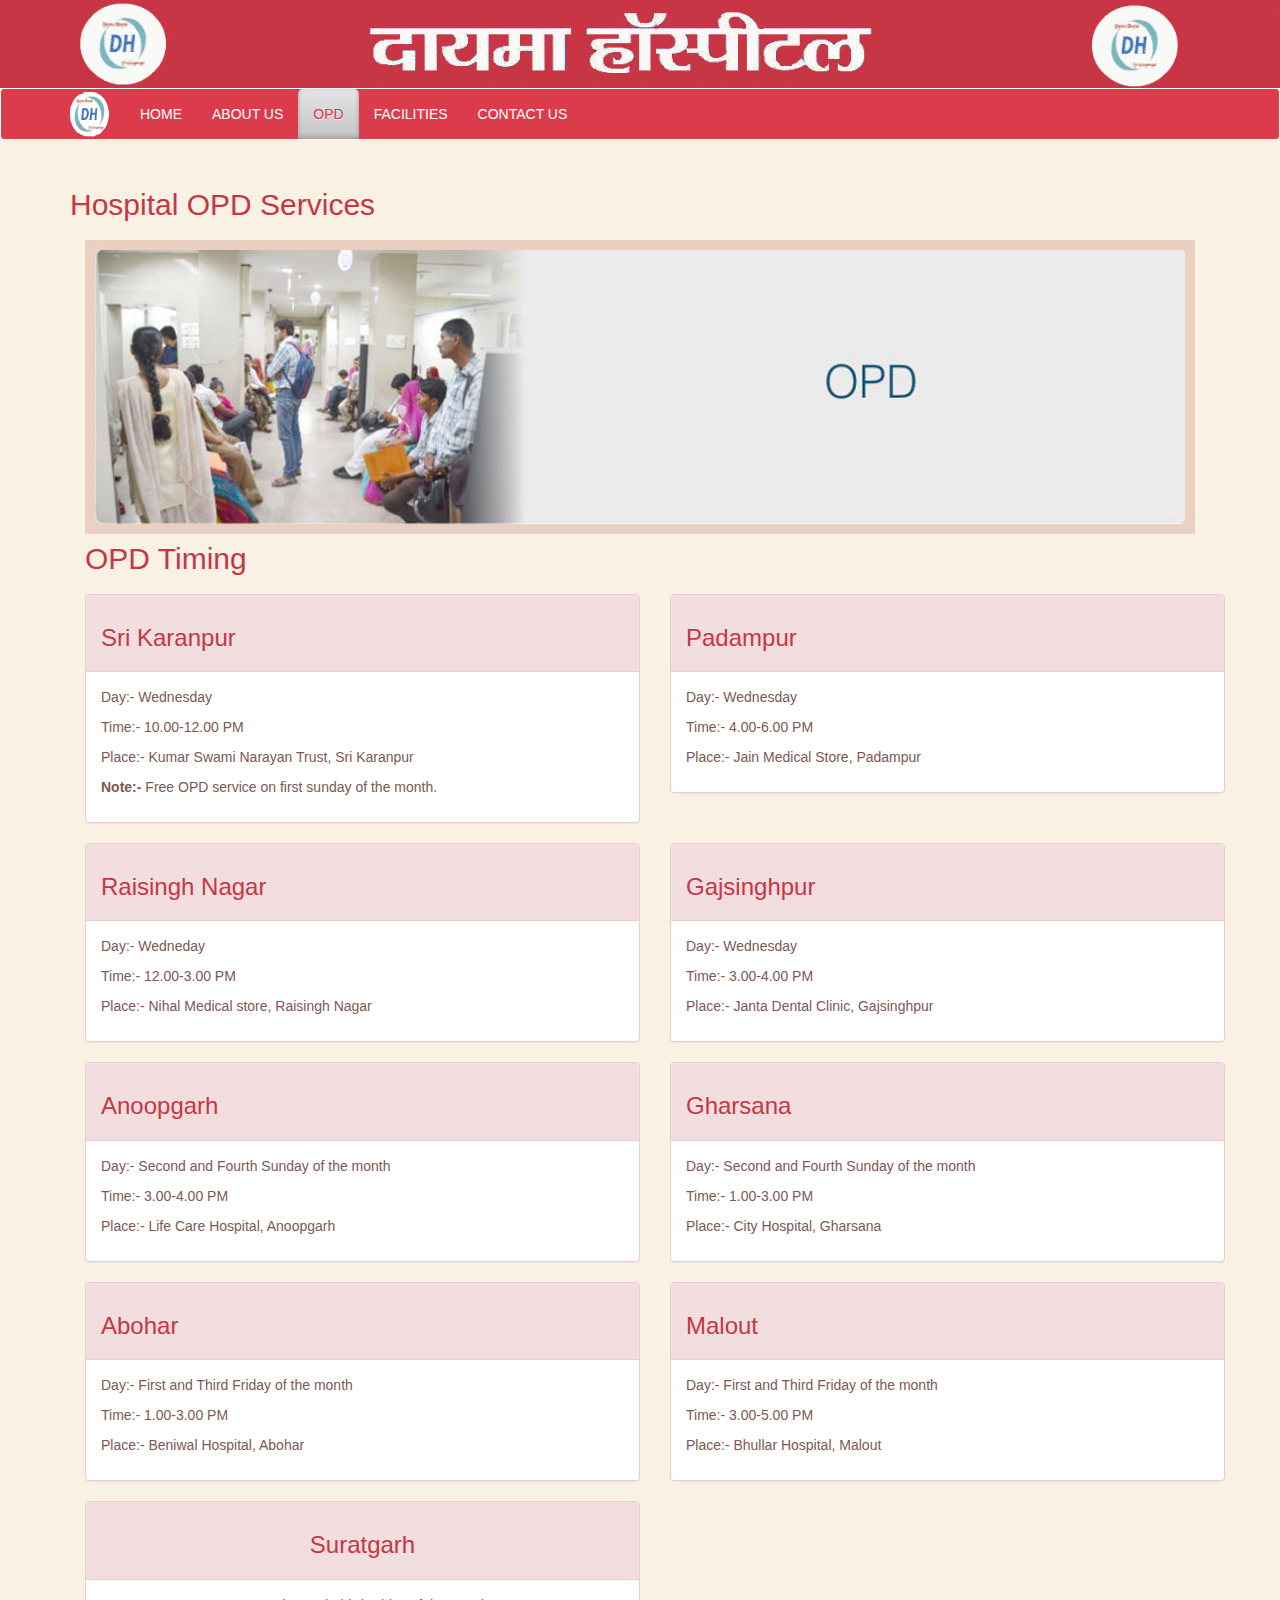
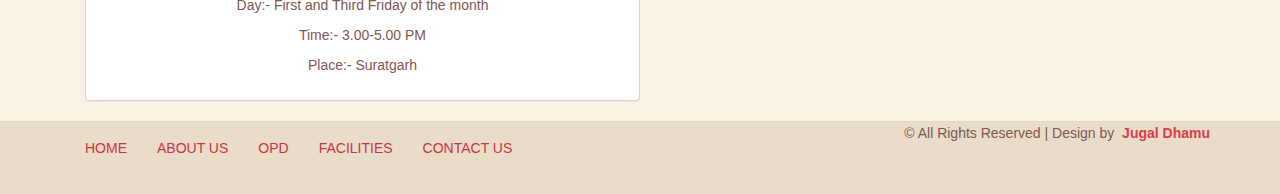
<file: opd.html>
<!DOCTYPE HTML>
<html>
<head>
    <title>Dayama ENT Hospital || Dayama Hospital OPD Services</title>
    <meta name="keywords" content="ENT, ENT Doctor, Sri Ganganagar, ENT in sri Ganganagar, ENT">
    <meta name="description" content="ENT Doctor in Sri Ganganagar, ENT surgeon in Sri Ganganagar Dr. Ramavtar Dayama is located at sukharia shoping center, opp. choudhary ultrasound, Sri Ganganagar(Rajasthan), ENT">
    <meta http-equiv="Content-Language" content="hi">
    <meta http-equiv="Content-Language" content="En">
    <meta http-equiv="Content-Type" content="text/html; charset=utf-8" />
    <!-- Bootstrap CDN-->
    <!-- Latest compiled and minified CSS -->
    <link rel="stylesheet" href="https://maxcdn.bootstrapcdn.com/bootstrap/3.2.0/css/bootstrap.min.css">
    <link href="https://maxcdn.bootstrapcdn.com/font-awesome/4.1.0/css/font-awesome.min.css" rel="stylesheet">
    <!-- Optional theme -->
    <!--End Bootstrap CDN-->
    <link href="css/style.css" rel="stylesheet" type="text/css" media="all" />

</head>
<div class="row-fluid">
    <img class="center-block img-responsive" src="images/banner.png" alt="header banner" />
</div>
<nav class="navbar navbar-custom" role="navigation">
  <div class="container">
    <div class="navbar-header">
      <button id="togl" class="navbar-toggle" type="button" data-toggle="collapse" data-target=".bs-navbar-collapse">
        <span class="sr-only">Menu</span>
        <span class="icon-bar"></span>
        <span class="icon-bar"></span>
        <span class="icon-bar"></span>
      </button>
       <a class="navbar-brand" rel="home" href="index.html" title="Dayama Hospital">
        <img style="max-width:100%; margin-top: -12px;"
             src="images/logo.png">
        </a>
    </div>
    <div class="collapse navbar-collapse bs-navbar-collapse"> 
      <ul class="nav navbar-nav">
        <li>
          <a href="index.html">HOME</a>
        </li>
        <li>
          <a href="about.html">ABOUT US</a>
        </li>
        <li class="active dropdown"><a href="#" class="dropdown-toggle" data-toggle="dropdown">OPD</a>
              <ul class="dropdown-menu">
                  <li class="dropdown header">Our OPDs</a></li>
                  <li><a href="#krpr">Sri Karanpur</a></li>
                  <li><a href="#pdpr">Padampur</a></li>
                  <li><a href="#rsnr">Raisinghnagar</a></li>
                  <li><a href="#gspr">Gajsingh pur</a></li>
                  <li><a href="#apgh">Anoopgarh</a></li>
                  <li><a href="#ghsn">Gharsana</a></li>
                  <li><a href="#abhr">Abohar</a></li>
                  <li><a href="#mlot">Malout</a></li>
                  <li><a href="#stgh">Suratgarh</a></li>
              </ul>
        </li>
        <li class="dropdown"><a href="facility.html" class="dropdown-toggle" data-toggle="dropdown">FACILITIES</a>
              <ul class="dropdown-menu">
                  <li><a href="facility.html">Endoscopy</a></li>
                  <li><a href="facility.html">Audiometer Testing</a></li>
                  <li><a href="facility.html#medical">Medical Store</a></li>
                  <li><a href="facility.html#ward">Patient Ward</a></li>
                  <li><a href="facility.html#theatre">Operation Theatre</a></li>
                  <li><a href="facility.html#lab">Laboratory</a></li>
              </ul>
        </li>
        <li>
          <a href="contact.html">CONTACT US</a>
        </li>
      </ul>
    </div>
    </div>
</nav>
    <body>
       <div class="container">
            <h2 style="line-height:50px;" >Hospital OPD Services </h2>
       <div class="col-md-12 col-lg-12">
            <img class="img-responsive" src="./images/opd.jpg" alt="OPD">
        </div>
        <div class="container">
            <h2 style="line-height:50px;" >OPD Timing</h2>
            <div class="row">
                <div id="krpr" class="col-sm-6 col-md-6 col-lg-6">
                    <div class="panel panel-danger">
                        <div class="panel-heading">
                        <h3 style="color:#c73644;">Sri Karanpur</h3>
                        </div>
                        <div class="panel-body">
                            <p>Day:- Wednesday</p>
                            <p>Time:- 10.00-12.00 PM</p>
                            <p>Place:- Kumar Swami Narayan Trust, Sri Karanpur</p>
                            <p><strong>Note:-</strong> Free OPD service on first sunday of the month.</p>
                        </div>
                    </div>
                </div>
                <div id="pdpr" class="col-sm-6 col-md-6 col-lg-6">
                    <div class="panel panel-danger">
                        <div class="panel-heading">
                        <h3 style="color:#c73644;">Padampur</h3>
                        </div>
                        <div class="panel-body">
                            <p>Day:- Wednesday</p>
                            <p>Time:- 4.00-6.00 PM</p>
                            <p>Place:- Jain  Medical Store, Padampur</p>
                        </div>
                    </div>
                </div>
            </div>
            <div class="row">
                <div id="rsnr" class="col-sm-6 col-md-6 col-lg-6">
                    <div class="panel panel-danger">
                        <div class="panel-heading">
                        <h3 style="color:#c73644;">Raisingh Nagar</h3>
                        </div>
                        <div class="panel-body">
                            <p>Day:- Wedneday</p>
                            <p>Time:- 12.00-3.00 PM</p>
                            <p>Place:- Nihal Medical store, Raisingh Nagar</p>
                        </div>
                    </div>
                </div>
                <div id="gjpr" class="col-sm-6 col-md-6 col-lg-6">
                    <div class="panel panel-danger">
                        <div class="panel-heading">
                        <h3 style="color:#c73644;">Gajsinghpur</h3>
                        </div>
                        <div class="panel-body">
                            <p>Day:- Wednesday</p>
                            <p>Time:- 3.00-4.00 PM</p>
                            <p>Place:- Janta Dental Clinic, Gajsinghpur</p>
                        </div>
                    </div>
                </div>
            </div>
            <div class="row">
                <div id="apgh" class="col-sm-6 col-md-6 col-lg-6">
                    <div class="panel panel-danger">
                        <div class="panel-heading">
                        <h3 style="color:#c73644;">Anoopgarh</h3>
                        </div>
                        <div class="panel-body">
                            <p>Day:- Second and Fourth Sunday of the month</p>
                            <p>Time:- 3.00-4.00 PM</p>
                            <p>Place:- Life Care Hospital, Anoopgarh</p>
                        </div>
                    </div>
                </div>
                <div id="ghsn" class="col-sm-6 col-md-6 col-lg-6">
                    <div class="panel panel-danger">
                        <div class="panel-heading">
                        <h3 style="color:#c73644;">Gharsana</h3>
                        </div>
                        <div class="panel-body">
                            <p>Day:- Second and Fourth Sunday of the month</p>
                            <p>Time:- 1.00-3.00 PM</p>
                            <p>Place:- City Hospital, Gharsana</p>
                        </div>
                    </div>
                </div>
            </div>
            <div class="row">
                <div id="abhr" class="col-sm-6 col-md-6 col-lg-6">
                    <div class="panel panel-danger">
                        <div class="panel-heading">
                        <h3 style="color:#c73644;">Abohar</h3>
                        </div>
                        <div class="panel-body">
                            <p>Day:- First and Third Friday of the month</p>
                            <p>Time:- 1.00-3.00 PM</p>
                            <p>Place:- Beniwal Hospital, Abohar</p>
                        </div>
                    </div>
                </div>
                <div id="mlot" class="col-sm-6 col-md-6 col-lg-6">
                    <div class="panel panel-danger">
                        <div class="panel-heading">
                        <h3 style="color:#c73644;">Malout</h3>
                        </div>
                        <div class="panel-body">
                            <p>Day:- First and Third Friday of the month</p>
                            <p>Time:- 3.00-5.00 PM</p>
                            <p>Place:- Bhullar Hospital, Malout</p>
                        </div>
                    </div>
                </div>
                <div id="stgh" class="col-sm-6 col-md-6 col-lg-6 text-center">
                    <div class="panel panel-danger">
                        <div class="panel-heading">
                        <h3 style="color:#c73644;">Suratgarh</h3>
                        </div>
                        <div class="panel-body">
                            <p>Day:- First and Third Friday of the month</p>
                            <p>Time:- 3.00-5.00 PM</p>
                            <p>Place:- Suratgarh</p>
                        </div>
                    </div>
                </div>
            </div>
        </div>
        </div>
            
   <div class="container-fluid" id="bg_color">
     <div class="navbar navbar-custom_a navbar-bottom">
         <div class="container">
          <ul class="nav navbar-nav">
            <li class="active">
              <a href="index.html">HOME</a>
            </li>
            <li>
              <a href="about.html">ABOUT US</a>
            </li>
            <li>
              <a href="opd.html">OPD</a>
            </li>
            <li>
              <a href="facility.html">FACILITIES</a>
            </li>
            <li>
              <a href="contact.html">CONTACT US</a>
            </li>
          </ul>
			<p class="pull-right">© All Rights Reserved | Design by&nbsp; <a style="text-decoration:none; color:#DC3B4B;" href="http://dhamu.in/"> <strong>Jugal Dhamu</strong></a></p>
         </div>
     </div>
    <!-- Latest compiled and minified JavaScript -->
    <script src="http://cdnjs.cloudflare.com/ajax/libs/jquery/2.0.3/jquery.min.js"></script>
    <script src="https://maxcdn.bootstrapcdn.com/bootstrap/3.2.0/js/bootstrap.min.js"></script>
    </body>
</html>
</file>
<file: css/style.css>
/* start editing from here */
a{text-decoration:none;}


/*end reset*/
body {
	font-family: Arial, Geneva,Helvetica, sans-serif;
    background-color:#F9F1E4;
}
/* navbar */
.navbar-custom {
    background-color: #DC3B4B;
    border-color: #ffffff;
}
/* title */
.navbar-custom .navbar-brand {
    color: #777;
}

/* link */
.navbar-custom .navbar-nav > li > a {
    color: #fff;
}
.navbar-custom .navbar-nav > li > a:hover,
.navbar-custom .navbar-nav > li > a:focus {
	text-shadow: 0 1px 0 #EBEBEB;
	-webkit-transition: .2s all linear;
	-moz-transition: .2s all linear;
	-o-transition: .2s all linear;
	transition: .2s all linear;
	color:#D13949;
	background: #E5E5E5;
	background: -moz-linear-gradient(top, #E5E5E5 0%, #C4C4C4 100%);
	background: -webkit-gradient(linear, left top, left bottom, color-stop(0%,#E5E5E5), color-stop(100%,#C4C4C4));
	filter: progid:DXImageTransform.Microsoft.gradient( startColorstr='#E5E5E5', endColorstr='#C4C4C4',GradientType=0 );
	-moz-border-radius:5px 5px 0 0;
	-webkit-border-radius:5px 5px 0 0;
	border-radius:5px 5px 0 0;
	box-shadow: inset 0px -2px 4px #9C9797;
	-webkit-box-shadow: inset 0px -2px 4px #9C9797;
	-moz-box-shadow: inset 0px -2px 4px #9C9797;
	-o-box-shadow: inset 0px -2px 4px #9C9797;
}
.navbar-custom .navbar-nav > .active > a, 
.navbar-custom .navbar-nav > .active > a:hover, 
.navbar-custom .navbar-nav > .active > a:focus {
	text-shadow: 0 1px 0 #EBEBEB;
	color:#D13949;
	background: #E5E5E5;
	background: -moz-linear-gradient(top, #E5E5E5 0%, #C4C4C4 100%);
	background: -webkit-gradient(linear, left top, left bottom, color-stop(0%,#E5E5E5), color-stop(100%,#C4C4C4));
	filter: progid:DXImageTransform.Microsoft.gradient( startColorstr='#E5E5E5', endColorstr='#C4C4C4',GradientType=0 );
	-moz-border-radius:5px 5px 0 0;
	-webkit-border-radius:5px 5px 0 0;
	border-radius:5px 5px 0 0;
	box-shadow: inset 0px -2px 4px #9C9797;
	-webkit-box-shadow: inset 0px -2px 4px #9C9797;
	-moz-box-shadow: inset 0px -2px 4px #9C9797;
	-o-box-shadow: inset 0px -2px 4px #9C9797;
}
.navbar-custom .navbar-nav .open .dropdown-menu > li > a:hover,
.navbar-custom .navbar-nav .open .dropdown-menu > li > a:focus {
    color: #D13949;
    background: #E5E5E5;
	background: -moz-linear-gradient(top, #E5E5E5 0%, #C4C4C4 100%);
	background: -webkit-gradient(linear, left top, left bottom, color-stop(0%,#E5E5E5), color-stop(100%,#C4C4C4));
	filter: progid:DXImageTransform.Microsoft.gradient( startColorstr='#E5E5E5', endColorstr='#C4C4C4',GradientType=0 );
	-moz-border-radius:5px 5px 0 0;
	-webkit-border-radius:5px 5px 0 0;
	border-radius:5px 5px 0 0;
	box-shadow: inset 0px -2px 4px #9C9797;
	-webkit-box-shadow: inset 0px -2px 4px #9C9797;
	-moz-box-shadow: inset 0px -2px 4px #9C9797;
	-o-box-shadow: inset 0px -2px 4px #9C9797;
}
/* caret */
.navbar-custom .navbar-nav > .dropdown > a .caret {
    border-top-color: #777;
    border-bottom-color: #777;
}
.navbar-custom .navbar-nav > .dropdown > a:hover .caret,
.navbar-custom .navbar-nav > .dropdown > a:focus .caret {
    border-top-color: #333;
    border-bottom-color: #333;
}
.navbar-custom .navbar-nav > .open > a .caret, 
.navbar-custom .navbar-nav > .open > a:hover .caret, 
.navbar-custom .navbar-nav > .open > a:focus .caret {
    border-top-color: #555;
    border-bottom-color: #555;
}
/* mobile version */
.navbar-custom .navbar-toggle {
    border-color: #DDD;
}
.navbar-custom .navbar-toggle:hover,
.navbar-custom .navbar-toggle:focus {
    background-color: #DDD;
}
.navbar-custom .navbar-toggle .icon-bar {
    background-color: #CCC;
}

   
#p.container-fluid{
    color:#fff;
    background-color:#EBCFC1;
    padding: 10px 0 10px 0;
    }   
#p.container-fluid h1, h2{
    color:#c73644;
    }   
#p.container-fluid h3, h4, p{
    color:#805752;
    }   
#p.container h1, h2{
    color:#c73644;
    }   
#p.container h3, h4, p{
    color:#805752;
    }   
#bg_color.container-fluid{
    color:#805752;
	background: #E9DCC9;
	border-top: 1px solid rgba(214, 195, 167, 0.34);
    }   
.l_clr{
    color:#805752;
    } 
.center-block {
  display: block;
  margin-left: auto;
  margin-right: auto;
}
.box { 
   width: 250px; 
   height: 333px;
   border: 3px solid #ebcfc1; 
   padding: 5px; } 
.box:hover { 
   width: 260px; 
   height: 346px;
   border: 5px solid #ebcfc1; 
   padding: 5px; } 
    }
.img-center {
  display: block;
  margin-left: auto;
  margin-right: auto;
}   
/* navbar bottom*/

/* link */
.navbar-custom_a .navbar-nav > li > a {
    color: #c73644;
}
.navbar-custom_a .navbar-nav > li > a:hover,
.navbar-custom_a .navbar-nav > li > a:focus {
	text-shadow: 0 1px 0 #EBEBEB;
	-webkit-transition: .2s all linear;
	-moz-transition: .2s all linear;
	-o-transition: .2s all linear;
	transition: .2s all linear;
	color:#fff;
	background: #DC3B4B;
	background: -moz-linear-gradient(top, #DC3B4B 0%, #DC3B4B 100%);
	background: -webkit-gradient(linear, left top, left bottom, color-stop(0%,#DC3B4B), color-stop(100%,#DC3B4B));
	filter: progid:DXImageTransform.Microsoft.gradient( startColorstr='#DC3B4B', endColorstr='#DC3B4B',GradientType=0 );
	-moz-border-radius:5px 5px 0 0;
	-webkit-border-radius:5px 5px 0 0;
	border-radius:5px 5px 0 0;
	box-shadow: inset 0px -2px 4px #e61526;
	-webkit-box-shadow: inset 0px -2px 4px #e61526;
	-moz-box-shadow: inset 0px -2px 4px #e61526;
	-o-box-shadow: inset 0px -2px 4px #e61526;
}
#social:hover {
-webkit-transform:scale(1.1); 
-moz-transform:scale(1.1); 
-o-transform:scale(1.1); 
            }
#social {
-webkit-transform:scale(0.8);
/* Browser Variations: */
-moz-transform:scale(0.8);
-o-transform:scale(0.8); 
-webkit-transition-duration: 0.5s; 
-moz-transition-duration: 0.5s;
-o-transition-duration: 0.5s;
            }           
/* 
    Only Needed in Multi-Coloured Variation 
                                               */
            .social-fb:hover {
                color: #3B5998;
            }
            .social-tw:hover {
                color: #4099FF;
            }
            .social-gp:hover {
                color: #d34836;
            }
            .social-em:hover {
                color: #f39c12;
            }
</file>
